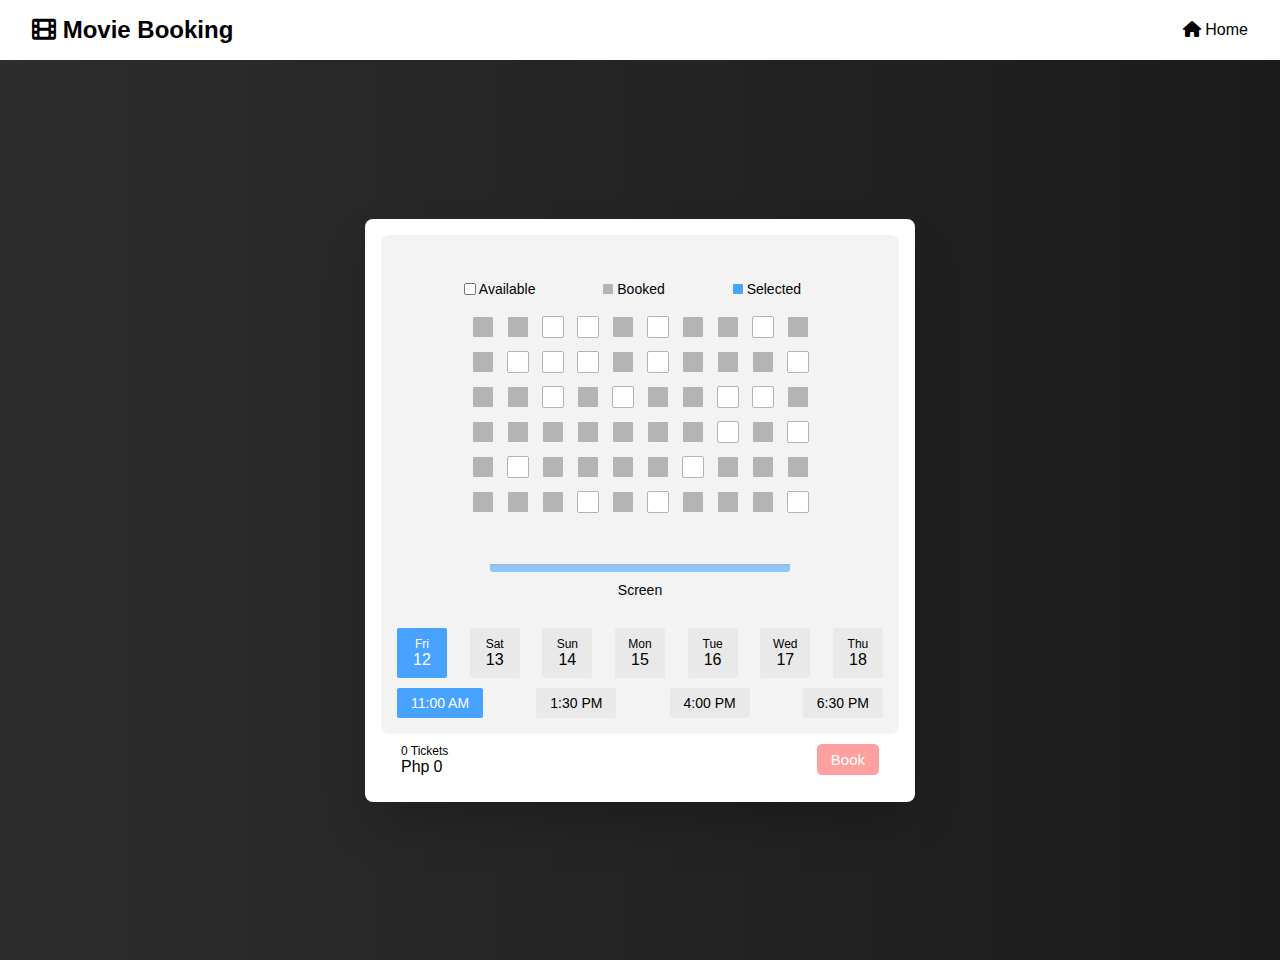
<file: HTML/seats.html>
<!DOCTYPE html>
<html lang="en">
  <head>
    <meta charset="UTF-8" />
    <meta name="viewport" content="width=device-width, initial-scale=1.0" />
    <link rel="stylesheet" href="/CSS/seats.css" />
    <title>Movie Seats Booking</title>
    <link
      rel="stylesheet"
      href="https://cdnjs.cloudflare.com/ajax/libs/font-awesome/6.0.0/css/all.min.css"
    />
  </head>
  <body>
    <!-- Navigation Bar -->
    <nav class="navbar">
      <div class="logo">
        <a href="/HTML/main.html" style="text-decoration: none; color: inherit">
          <i class="fas fa-film"></i>
          <span>Movie Booking</span>
        </a>
      </div>
      <div class="nav-links">
        <a
          href="/HTML/main.html"
          style="text-decoration: none; color: inherit"
          class="nav-link"
        >
          <i class="fas fa-home"></i>
          <span>Home</span>
        </a>
      </div>
    </nav>

    <div class="main">
      <div class="tickets">
        <div class="ticket-selector">
          <div class="title" id="movieTitle"></div>
          <div class="seats">
            <div class="status">
              <div class="item">Available</div>
              <div class="item">Booked</div>
              <div class="item">Selected</div>
            </div>
            <div class="all-seats">
              <input type="checkbox" name="tickets" id="s1" />
              <label for="s1" class="seat booked"></label>
            </div>
          </div>
          <div class="screentext">Screen</div>
          <div class="timings">
            <div class="dates">
              <input type="radio" name="date" id="d1" checked />
              <label for="d1" class="dates-item">
                <div class="day">Fri</div>
                <div class="date">12</div>
              </label>
              <input type="radio" name="date" id="d2" />
              <label for="d2" class="dates-item">
                <div class="day">Sat</div>
                <div class="date">13</div>
              </label>
              <input type="radio" name="date" id="d3" />
              <label for="d3" class="dates-item">
                <div class="day">Sun</div>
                <div class="date">14</div>
              </label>
              <input type="radio" name="date" id="d4" />
              <label for="d4" class="dates-item">
                <div class="day">Mon</div>
                <div class="date">15</div>
              </label>
              <input type="radio" name="date" id="d5" />
              <label for="d5" class="dates-item">
                <div class="day">Tue</div>
                <div class="date">16</div>
              </label>
              <input type="radio" name="date" id="d6" />
              <label for="d6" class="dates-item">
                <div class="day">Wed</div>
                <div class="date">17</div>
              </label>
              <input type="radio" name="date" id="d7" />
              <label for="d7" class="dates-item">
                <div class="day">Thu</div>
                <div class="date">18</div>
              </label>
            </div>
            <div class="times">
              <input type="radio" name="time" id="t1" checked />
              <label for="t1" class="time">11:00 AM</label>
              <input type="radio" name="time" id="t2" />
              <label for="t2" class="time">1:30 PM</label>
              <input type="radio" name="time" id="t3" />
              <label for="t3" class="time">4:00 PM</label>
              <input type="radio" name="time" id="t4" />
              <label for="t4" class="time">6:30 PM</label>
            </div>
          </div>
        </div>
        <div class="price">
          <div class="total">
            <span><span class="count">0</span> Tickets</span>
            <div>
              Php
              <div class="amount">0</div>
            </div>
          </div>
          <button type="button" class="book-btn" onclick="proceedToBooking()">
            Book
          </button>
        </div>
      </div>
    </div>
    <script src="/JS/seats.js"></script>
  </body>
</html>
</file>
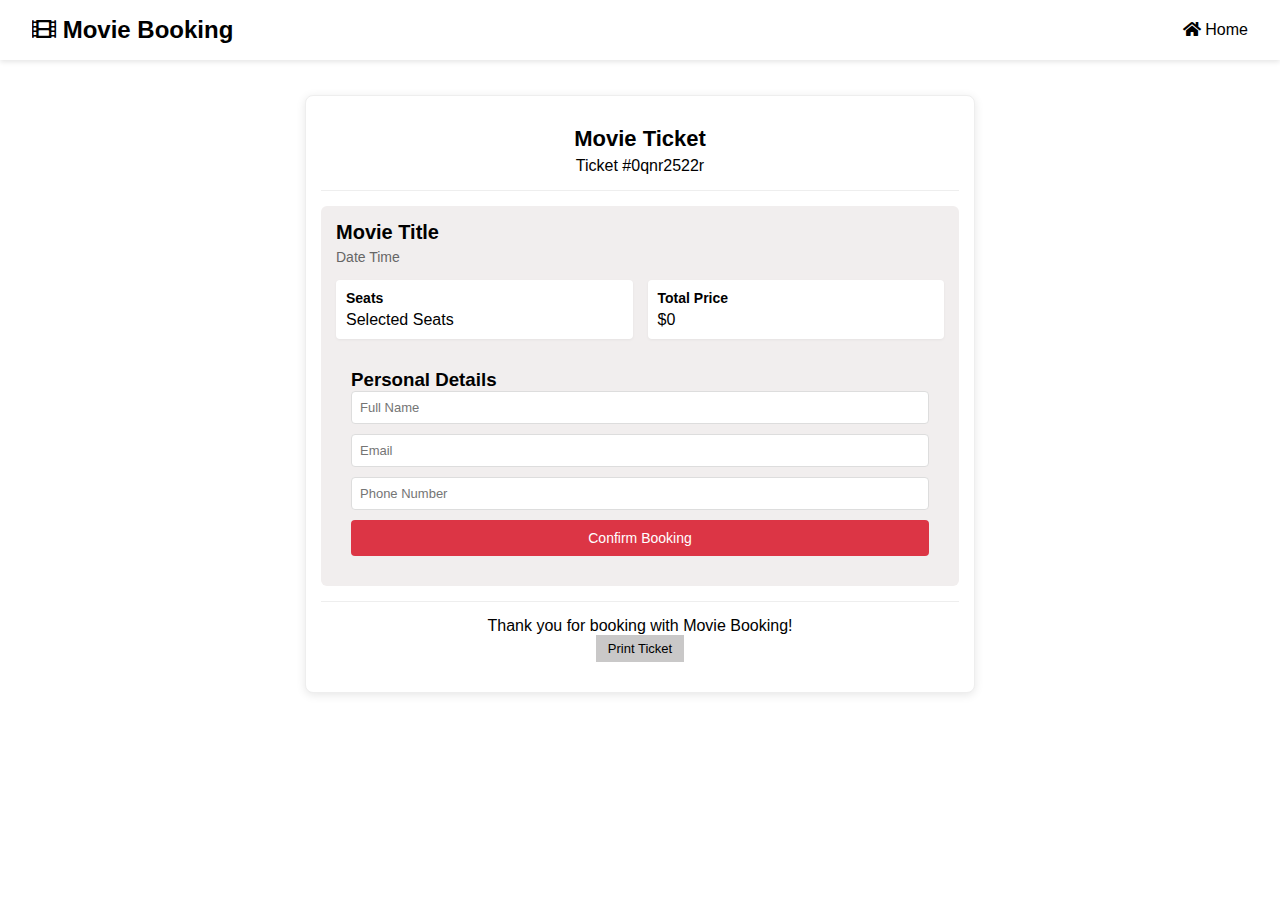
<file: HTML/ticket.html>
<!DOCTYPE html>
<html lang="en">
  <head>
    <meta charset="UTF-8" />
    <meta name="viewport" content="width=device-width, initial-scale=1.0" />
    <title>Your Ticket</title>
    <link rel="stylesheet" href="../CSS/ticket.css" />
    <link
      rel="stylesheet"
      href="https://cdnjs.cloudflare.com/ajax/libs/font-awesome/5.15.2/css/all.min.css"
    />
  </head>
  <body>
    <!-- Navigation Bar -->
    <nav class="navbar">
      <div class="logo">
        <a href="/HTML/main.html" style="text-decoration: none; color: inherit">
          <i class="fas fa-film"></i>
          <span>Movie Booking</span>
        </a>
      </div>
      <div class="nav-links">
        <a
          href="/HTML/main.html"
          style="text-decoration: none; color: inherit"
          class="nav-link"
        >
          <i class="fas fa-home"></i>
          <span>Home</span>
        </a>
      </div>
    </nav>
    <div class="container ticket-container">
      <div class="ticket">
        <div class="ticket-header">
          <h1>Movie Ticket</h1>
          <p class="ticket-number" id="ticketNumber"></p>
        </div>
        <div class="ticket-details">
          <div class="ticket-movie-info">
            <h2 id="movieTitle"></h2>
            <p id="movieShowtime"></p>
          </div>
          <div class="ticket-seats">
            <h3>Seats</h3>
            <p id="selectedSeats"></p>
          </div>
          <div class="ticket-price">
            <h3>Total Price</h3>
            <p id="totalPrice"></p>
          </div>
          <div class="ticket-user-details">
            <h3>Personal Details</h3>
            <form id="userDetailsForm" onsubmit="handleFormSubmit(event)">
              <input
                type="text"
                id="fullName"
                placeholder="Full Name"
                required
              />
              <input type="email" id="email" placeholder="Email" required />
              <input
                type="tel"
                id="phone"
                placeholder="Phone Number"
                required
              />
              <button type="submit" class="book-button">Confirm Booking</button>
            </form>
          </div>
        </div>
        <div class="ticket-footer">
          <p>Thank you for booking with Movie Booking!</p>
          <button id="printTicket">Print Ticket</button>
        </div>
      </div>
    </div>

    <script src="../JS/movieDatabase.js"></script>
    <script src="../JS/ticket.js"></script>
  </body>
</html>
</file>
<file: CSS/seats.css>
* {
  margin: 0;
  padding: 0;
  box-sizing: border-box;
  font-family: sans-serif;
}

/* Navbar Styles */
.navbar {
  display: flex;
  justify-content: space-between;
  align-items: center;
  padding: 1rem 2rem;
  background-color: #ffffff;
  box-shadow: 0 2px 5px rgba(0, 0, 0, 0.1);
}

.logo {
  display: flex;
  align-items: center;
  gap: 0.5rem;
  font-size: 1.5rem;
  font-weight: bold;
}

.nav-buttons {
  display: flex;
  gap: 1rem;
}

.nav-buttons button {
  padding: 0.5rem 1.5rem;
  border: none;
  border-radius: 4px;
  cursor: pointer;
}

.sign-up {
  background-color: #dc3545;
  color: white;
}

.sign-in {
  background-color: #6c757d;
  color: white;
}

.main {
  height: 100vh;
  display: flex;
  align-items: center;
  justify-content: center;
  background: linear-gradient(to right, #2d2d2d, #1b1b1b);
}

.tickets {
  width: 550px;
  height: fit-content;
  border-radius: 8px;
  padding: 16px;
  background: white;
  box-shadow: 0px 25px 50px -12px rgba(0, 0, 0, 0.25);
}

.ticket-selector {
  background: rgb(243, 243, 243);
  display: flex;
  align-items: center;
  flex-direction: column;
  padding: 16px;
  border-radius: 8px;
}

.title {
  font-size: 24px;
  font-weight: 600;
  margin-bottom: 30px;
}

.seats {
  width: 100%;
  display: flex;
  align-items: center;
  justify-content: center;
  flex-direction: column;
  position: relative;
}

.status {
  width: 100%;
  display: flex;
  align-items: center;
  justify-content: space-evenly;
}

.item {
  font-size: 14px;
  position: relative;
}

.item::before {
  content: '';
  position: absolute;
  top: 50%;
  left: -14px;
  transform: translate(0, -50%);
  width: 10px;
  height: 10px;
  background: rgb(255, 255, 255);
  outline: 1px solid rgb(120, 120, 120);
  border-radius: 1px;
}

.item:nth-child(2)::before {
  background: rgb(180, 180, 180);
  outline: none;
}

.item:nth-child(3)::before {
  background: #47a3ff;
  outline: none;
}

.all-seats {
  display: grid;
  grid-template-columns: repeat(10, 1fr);
  grid-gap: 15px;
  margin: 60px 0;
  margin-top: 20px;
  position: relative;
}

.seat {
  width: 20px;
  height: 20px;
  background: white;
  border-radius: 1px;
  outline: 1px solid rgb(180, 180, 180);
  cursor: pointer;
}

.all-seats input:checked + label {
  background: #47a3ff;
  outline: none;
}

.seat.booked {
  background: rgb(180, 180, 180);
  outline: none;
}

input {
  display: none;
}

.seats::before {
  content: '';
  position: absolute;
  bottom: 0;
  left: 50%;
  transform: translate(-50%, 0);
  width: 300px;
  height: 7px;
  background: rgb(141, 198, 255);
  border-radius: 0 0 3px 3px;
  border-top: 1px solid rgb(180, 180, 180);
}

.screentext {
  margin-top: 10px;
  font-size: 14px;
}

.timings {
  width: 100%;
  display: flex;
  flex-direction: column;
  align-items: center;
  margin-top: 30px;
}

.dates {
  width: 100%;
  display: flex;
  align-items: center;
  justify-content: space-between;
}

.dates-item {
  width: 50px;
  height: 50px;
  background: rgb(233, 233, 233);
  display: flex;
  align-items: center;
  justify-content: center;
  flex-direction: column;
  padding: 10px 0;
  border-radius: 2px;
  cursor: pointer;
}

.day {
  font-size: 12px;
}

.times {
  width: 100%;
  display: flex;
  align-items: center;
  justify-content: space-between;
  margin-top: 10px;
}

.time {
  font-size: 14px;
  width: fit-content;
  padding: 7px 14px;
  background: rgb(233, 233, 233);
  border-radius: 2px;
  cursor: pointer;
}

.timings input:checked + label {
  background: #47a3ff;
  color: white;
}

.price {
  padding: 10px 20px;
  display: flex;
  align-items: center;
  justify-content: space-between;
}

.total {
  display: flex;
  flex-direction: column;
  align-items: flex-start;
  justify-content: center;
  font-size: 16px;
  font-weight: 500;
}

.total div {
  display: flex;
  gap: 4px;
}

.total span {
  font-size: 12px;
  font-weight: 400;
}

.price button {
  background: #ff4444;
  color: white;
  font-size: 15px;
  padding: 7px 14px;
  border-radius: 5px;
  outline: none;
  border: none;
  cursor: pointer;
}

.book-btn {
  transition: all 0.3s ease;
  cursor: not-allowed;
  opacity: 0.5;
}

.book-btn:not([disabled]) {
  cursor: pointer;
  opacity: 1;
  background-color: #ff4444;
}

.book-btn:not([disabled]):hover {
  background-color: #ff4444;
  transform: translateY(-2px);
}
</file>
<file: CSS/ticket.css>
* {
  margin: 0;
  padding: 0;
  box-sizing: border-box;
  font-family: Arial, sans-serif;
}
/* Navbar Styles */
.navbar {
  display: flex;
  justify-content: space-between;
  align-items: center;
  padding: 1rem 2rem;
  background-color: #ffffff;
  box-shadow: 0 2px 5px rgba(0, 0, 0, 0.1);
}

.logo {
  display: flex;
  align-items: center;
  gap: 0.5rem;
  font-size: 1.5rem;
  font-weight: bold;
}
.ticket-container {
  max-width: 700px;
  margin: 20px auto;
  padding: 15px;
}

.ticket {
  background: white;
  border-radius: 8px;
  box-shadow: 0 2px 10px rgba(0, 0, 0, 0.1);
  padding: 15px;
  border: 1px solid #eee;
}

.ticket-header {
  text-align: center;
  padding: 15px 0;
  border-bottom: 1px solid #eee;
}

.ticket-header h1 {
  font-size: 22px;
  margin-bottom: 5px;
}

.ticket-details {
  display: grid;
  grid-template-columns: 1fr 1fr;
  gap: 15px;
  padding: 15px;
  background: #f1eeee;
  border-radius: 6px;
  margin: 15px 0;
}

.ticket-movie-info {
  grid-column: 1 / -1;
}

.ticket-movie-info h2 {
  font-size: 20px;
  margin-bottom: 5px;
}

.ticket-movie-info p {
  font-size: 14px;
  color: #666;
}

.ticket-seats,
.ticket-price {
  padding: 10px;
  background: white;
  border-radius: 4px;
  box-shadow: 0 1px 3px rgba(0, 0, 0, 0.05);
}

.ticket-seats h3,
.ticket-price h3 {
  font-size: 14px;
  margin-bottom: 5px;
}

.ticket-seats p,
.ticket-price p {
  font-size: 16px;
}

.ticket-user-details {
  grid-column: 1 / -1;
  padding: 15px;
}

#userDetailsForm {
  display: grid;
  gap: 10px;
}

#userDetailsForm input {
  padding: 8px;
  border: 1px solid #ddd;
  border-radius: 4px;
  font-size: 13px;
}

.book-button {
  background: #dc3545;
  color: white;
  padding: 10px 20px;
  border-radius: 4px;
  font-size: 14px;
  cursor: pointer;
  border: none;
}

.ticket-footer {
  padding: 15px;
  border-top: 1px solid #eee;
  text-align: center;
}

#printTicket {
  padding: 6px 12px;
  font-size: 13px;
  cursor: pointer;
  border: none;
  background-color: #c9c8c8;
}

/* Responsive adjustments */
@media (max-width: 600px) {
  .ticket-container {
    padding: 10px;
    margin: 10px;
  }

  .ticket {
    padding: 10px;
  }

  .ticket-details {
    grid-template-columns: 1fr;
    gap: 10px;
    padding: 10px;
  }
}
</file>
